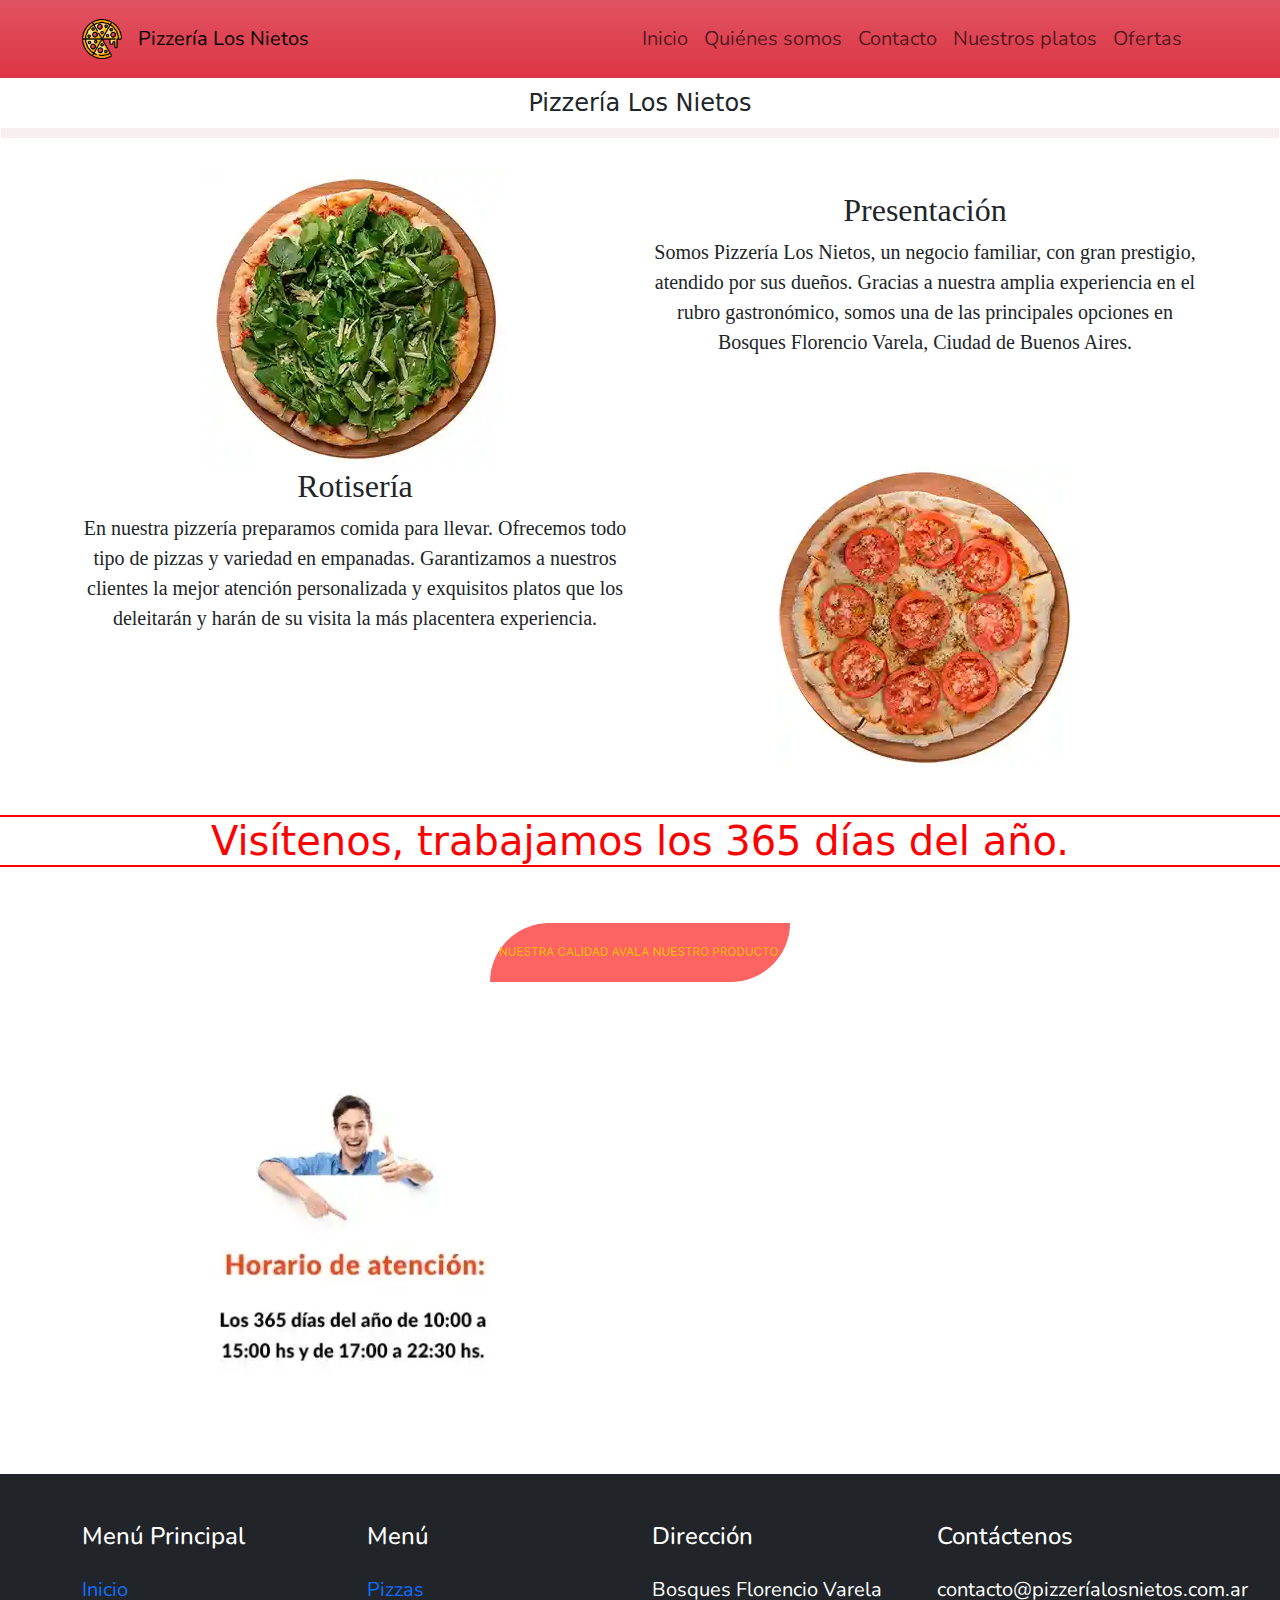
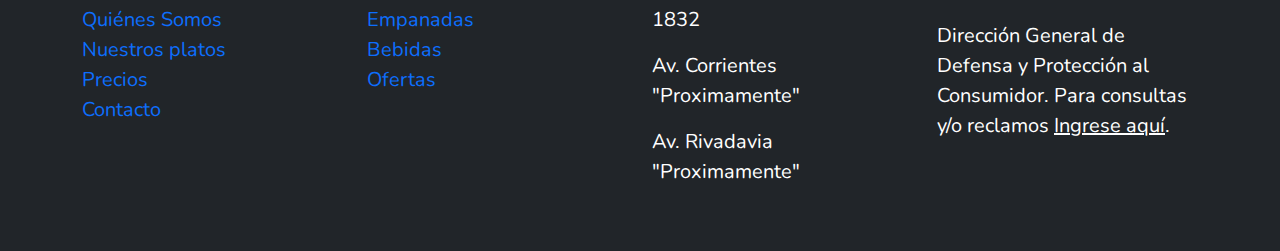
<file: index.html>
<!DOCTYPE html>
<html lang="es">
<head>
    <meta charset="UTF-8">
    <meta name="viewport" content="width=device-width, initial-scale=1.0">
    <!--SEO-->
    <!--description-->
    <meta name="description" content="Pizzas y empanadas hechas a mano con amor en horno a leña desde 1988. La mejor pizza de zona sur.">
    <meta name="keywords" content="Pizzas. Pizzas y empanadas. Variedad. Comida para llevar. Horno a leña.Rotisería. Pizzas caseras">
    <!--BTS-->
    <link rel="stylesheet" href="./libs/bootstrap/css/bootstrap.min.css">
    <!--fabicon-->
    <link rel="shortcut icon" href="./assets/icons/logo.webp" type="image/x-icon">
    <!--CSS-->
    <link rel="stylesheet" href="./css/estilos.css">
    <title>Inicio</title>
</head>
<body>
    <header>
        <nav class="navbar navbar-expand-lg navbar-light bg-danger bg-gradient ">
            <div class="container">
                <a class="navbar-brand" href="./index.html">
                    <img class="icon-pizza" src="./assets/icons/logo.webp" alt="pizza" height="40">
                    <a class="pizzeria" href="../index.html">Pizzería Los Nietos</a>
                </a>
                <button class="navbar-toggler " data-bs-toggle="collapse" data-bs-target="#mi-menu">
                    <span class="navbar-toggler-icon"></span>
                </button>
                <div class="collapse navbar-collapse m-2" id="mi-menu">
                    <ul class="navbar-nav ms-auto">
                        <li class="nav-item">
                            <a class="nav-link " href="#">Inicio</a>
                        </li>
                        <li class="nav-item">
                            <a class="nav-link" href="./paginas/quienes_somos.html">Quiénes somos</a>
                        </li>
                        <li class="nav-item">
                            <a class="nav-link" href="./paginas/contacto.html">Contacto</a>
                        </li>
                        <li class="nav-item">
                            <a class="nav-link" href="./paginas/nuestros_platos.html">Nuestros platos</a>
                        </li>
                        <li class="nav-item">
                            <a class="nav-link" href="./paginas/ofertas.html">Ofertas</a>
                        </li>
                    </ul>
                </div>
            </div>
        </nav>
    </header>
    <main>
        <section>
            <div class="caja">
                <h4>Pizzería Los Nietos</h4>
            </div>
            <div class="container ">
                <div class="row">
                    <div class="col-lg-6  text-center ">
                        <img src="./assets/pizza.webp" width="300px" alt="pizza">
                    </div>
                    <div class="col-lg-6  text-center mt-4">
                        <h2 class="titulo">Presentación</h2>
                        <p class="titulo">Somos Pizzería Los Nietos, un negocio familiar, con gran prestigio, atendido por sus dueños.
                            Gracias a nuestra amplia experiencia en el rubro gastronómico, somos
                            una de las principales opciones en Bosques Florencio Varela, Ciudad de Buenos Aires.</p>
                    </div>
                </div>
            </div>
            <div class="container">
                <div class="row">
                    <div class="col-lg-6  text-center mb-5">
                        <h2 class="titulo">Rotisería</h2>
                        <p class="titulo">En nuestra pizzería preparamos comida para llevar.
                            Ofrecemos todo tipo de pizzas y variedad en empanadas.
                            Garantizamos a nuestros clientes la mejor atención personalizada y exquisitos platos que los deleitarán y harán de su visita la más placentera experiencia.</p>
                    </div>
                    <div class="col-lg-6 d-flex justify-content-center mb-5">
                        <img class="" src="./assets/pizza1.webp" width="300px" alt="pizza">
                    </div>
                </div>
            </div>
            <div class="extra">
                <h1>Visítenos, trabajamos los 365 días del año.</h1>
            </div>
        </section>
    </main>
    <div class="container">
        <div class="row ">
            <div class="col-lg-12 d-flex justify-content-center my-5" >
                <img src="./assets/frase rosa.png" width="300px" alt="frase">
            </div>
        </div>
    </div>
    <div class="container">
        <div class="row">
            <div class="col-lg-6 d-flex justify-content-center my-5">
                <img src="./assets/hombre.webp" width="300px" height="300px" alt="hombre">
            </div>
            <div class="col-lg-6 d-flex justify-content-center my-5">
                <iframe src="https://www.google.com/maps/embed?pb=!1m18!1m12!1m3!1d3894.503273233618!2d-58.228615520973136!3d-34.834264359014796!2m3!1f0!2f0!3f0!3m2!1i1024!2i768!4f13.1!3m3!1m2!1s0x95a3284818be904d%3A0xddf069ecf1e3ab5e!2sBosques%2C%20Provincia%20de%20Buenos%20Aires!5e0!3m2!1ses!2sar!4v1691415590429!5m2!1ses!2sar" width="450" height="300px" style="border:0;" allowfullscreen="" loading="lazy" referrerpolicy="no-referrer-when-downgrade"></iframe>
            </div>
        </div>
    </div>
    <footer class="bg-dark text-white py-5 mt-5">
        <div class="container">
            <div class="row">
                <div class="col-lg-3">
                    <h4 class="mb-4">Menú Principal</h4>
                    <ul class="list-unstyled">
                        <li>
                            <a href="#">Inicio</a>
                        </li>
                        <li>
                            <a href="./paginas/quienes_somos.html">Quiénes Somos</a>
                        </li>
                        <li>
                            <a href="./paginas/nuestros_platos.html">Nuestros platos</a>
                        </li>
                        <li>
                            <a href="#">Precios</a>
                        </li>
                        <li>
                            <a href="./paginas/contacto.html">Contacto</a>
                        </li>
                    </ul>
                </div>
                <div class="col-lg-3">
                    <h4 class="mb-4">Menú</h4>
                    <ul class="list-unstyled">
                        <li>
                            <a href="#">Pizzas</a>
                        </li>
                        <li>
                            <a href="#">Empanadas</a>
                        </li>
                        <li>
                            <a href="./paginas/ofertas.html">Bebidas</a>
                        </li>
                        <li>
                            <a href="./paginas/ofertas.html">Ofertas</a>
                        </li>
                    </ul>
                </div>
                <div class="col-lg-3">
                    <h4 class="mb-4">Dirección</h4>
                    <p>Bosques Florencio Varela 1832</p>
                    <p>Av. Corrientes "Proximamente"</p>
                    <p>Av. Rivadavia "Proximamente"</p>
                </div>
                <div class="col-lg-3">
                    <h4 class="mb-4">Contáctenos</h4>
                    <p>contacto@pizzeríalosnietos.com.ar</p>
                    <p>Dirección General de Defensa y Protección al Consumidor. Para consultas y/o reclamos <a href="#" class="text-white">Ingrese aquí</a>.</p>
                </div>
            </div>
        </div>
    </footer>
    <script src="./libs/bootstrap/js/bootstrap.bundle.min.js"></script>
</body>
</html>
</file>
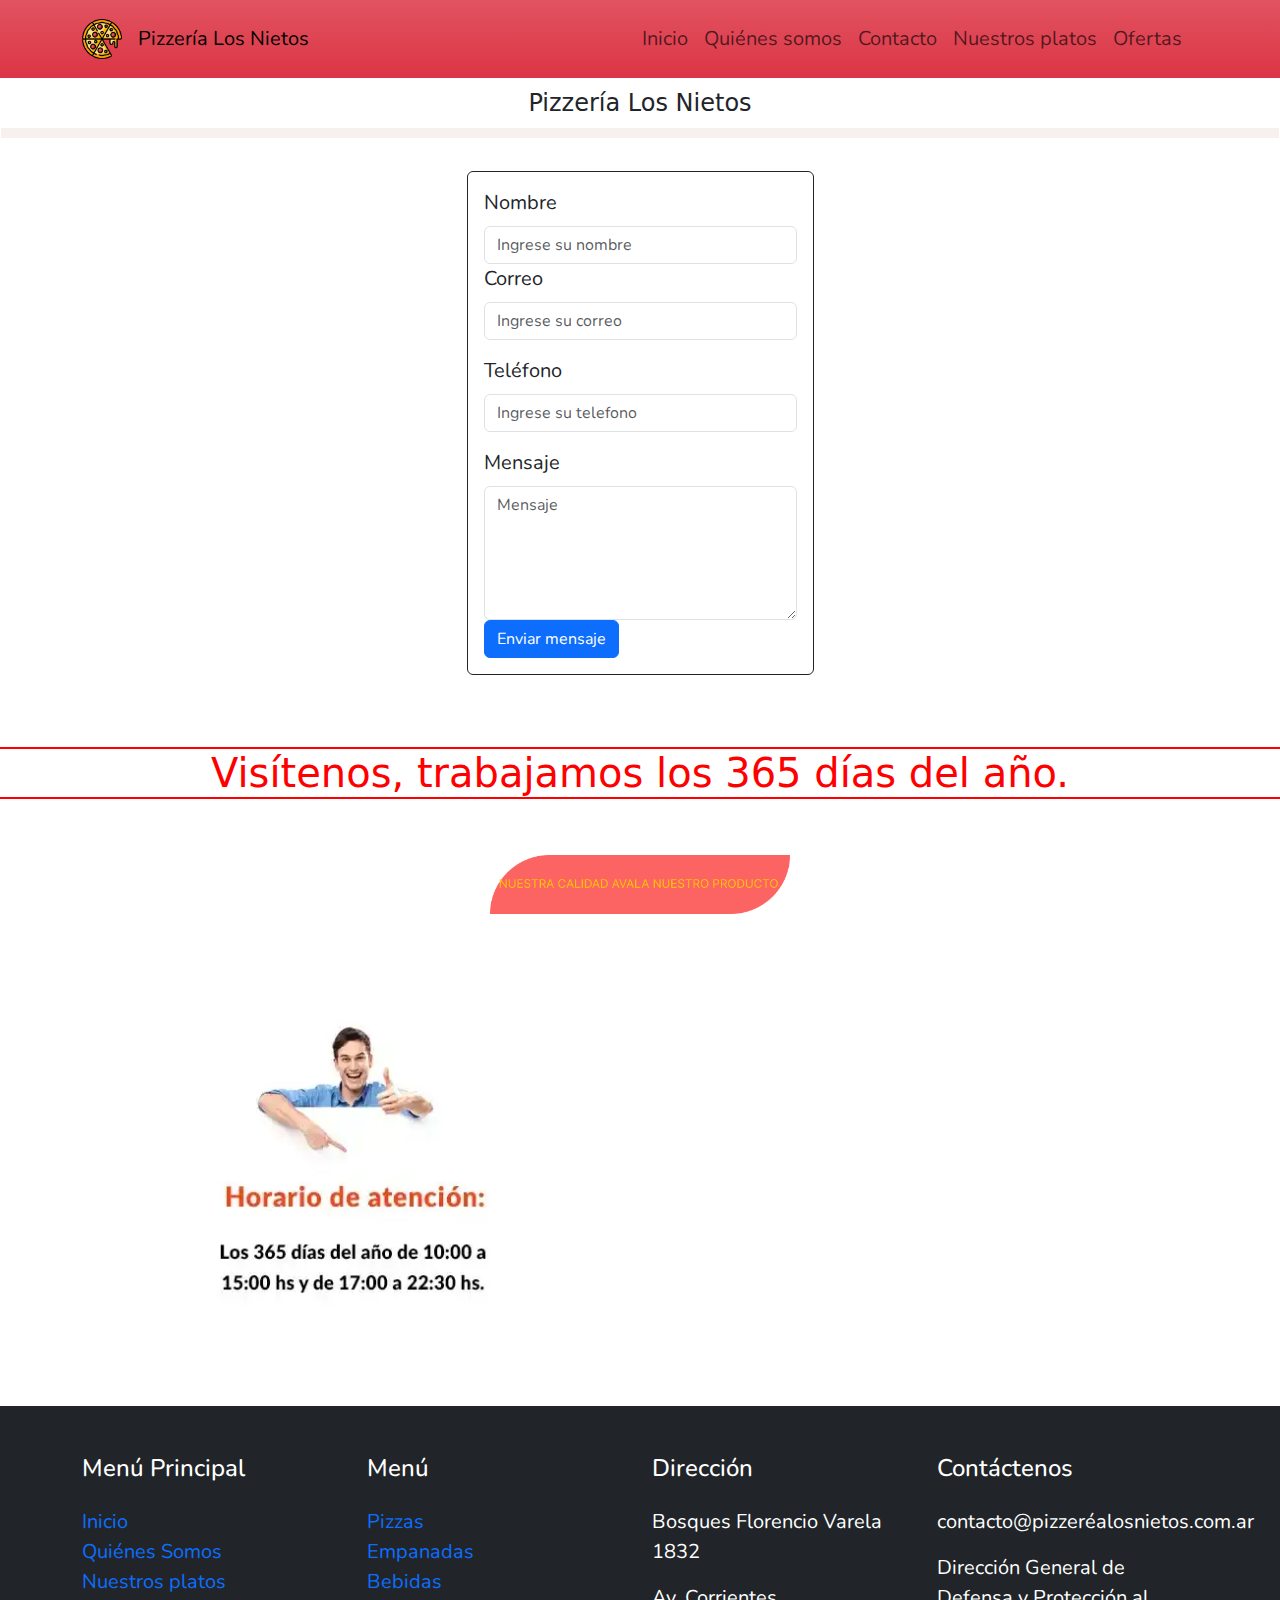
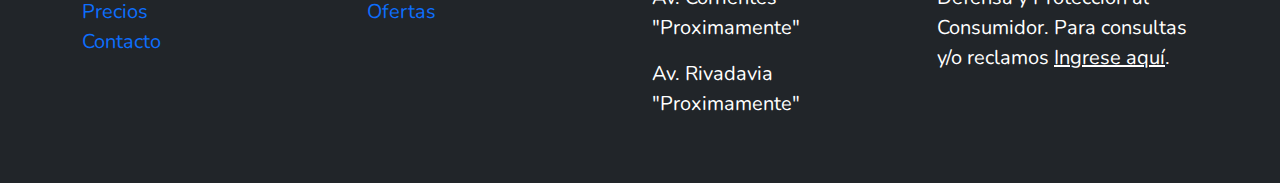
<file: paginas/contacto.html>
<!DOCTYPE html>
<html lang="es">
<head>
    <meta charset="UTF-8">
    <meta name="viewport" content="width=device-width, initial-scale=1.0">
    <!--SEO-->
    <!--description-->
    <meta name="description" content="Pizzería Los Nietos. Bosques Florencio Varela, Chascomus 1022. Telefono: 4221-3377. Cel: 11-4738-2738">
    <meta name="keywords" content=" Bosques. Florencio Varela. Zona sur. Numero de pizzeria. Pizzeria abierta. Cel: 11-4738-2738. Telefono: 4221-3377">
    <!--BTS-->
    <link rel="stylesheet" href="../libs/bootstrap/css/bootstrap.min.css">
    <!--fabicon-->
    <link rel="shortcut icon" href="../assets/icons/logo.webp" type="image/x-icon">
    <!--css-->
    <link rel="stylesheet" href="../css/estilos.css">
    <title>Contacto</title>
</head>
<body>
    <header>
        <nav class="navbar navbar-expand-lg navbar-light bg-danger bg-gradient">
            <div class="container">
                <a class="navbar-brand" href="../index.html">
                    <img class="icon-pizza" src="../assets/icons/logo.webp" alt="pizza" height="40">
                    <a class="pizzeria" href="../index.html">Pizzería Los Nietos</a>
                </a>
                <button class= "navbar-toggler" data-bs-toggle="collapse" data-bs-target="#mi-menu">
                    <span class="navbar-toggler-icon"></span>
                </button>
                <div class="collapse navbar-collapse m-2" id="mi-menu">
                    <ul class="navbar-nav ms-auto">
                        <li class="nav-item">
                            <a class="nav-link" href="../index.html">Inicio</a>
                        </li>
                        <li class="nav-item">
                            <a class="nav-link" href="./quienes_somos.html">Quiénes somos</a>
                        </li>
                        <li class="nav-item">
                            <a class="nav-link" href="#">Contacto</a>
                        </li>
                        <li class="nav-item">
                            <a class="nav-link" href="./nuestros_platos.html">Nuestros platos</a>
                        </li>
                        <li class="nav-item">
                            <a class="nav-link" href="./ofertas.html">Ofertas</a>
                        </li>
                    </ul>
                </div>
            </div>
        </nav>
    </header>
    <main>
        <section>
            <div class=" caja">
                <h4>Pizzería Los Nietos</h4>
            </div>
                <div class="container d-flex mt-4 justify-content-center my-5">
                    <form action="https://formsubmit.co/crazyfueg@gmail.com" method="POST">
                        <div class="mb-4 border border-dark rounded p-3">
                            <label class="form-label" for="name">Nombre</label>
                            <input class="form-control" placeholder="Ingrese su nombre" id="nombre" name="name" type="text">
                            <div class="mb-3 ">
                                <label class="form-label" for="email">Correo</label>
                                <input class="form-control" placeholder="Ingrese su correo"  name="email" type="email" id="email">
                            </div>
                            <div class="mb-3">
                                <label class="form-label" for="">Teléfono</label>
                                <input class="form-control" placeholder="Ingrese su telefono"  name="phone" type="tel" id="phone">
                            </div>
                            <div>
                                <label class="form-label" for="message">Mensaje</label>
                                <textarea class="form-control" placeholder="Mensaje" name="mensaje" id="message" cols="30" rows="5"></textarea>
                            </div>
                            <div>
                                <input class="btn btn-primary" type="submit" value="Enviar mensaje">
                            </div>
                            <input type="hidden" name="_next" value="https://iridescent-kringle-479a66.netlify.app/#">
                            <input type="hidden" name="_captcha" value="false">
                        </div>
                    </form>
                </div>
                <div class="extra">
                    <h1>Visítenos, trabajamos los 365 días del año.</h1>
                </div>
        </section>
    </main>
    <!--puse este div afuera del main porque sino modificaba la vista del formulario-->
    <div class="container">
        <div class="row ">
            <div class="col-lg-12 d-flex justify-content-center my-5" >
                <img src="../assets/frase rosa.png" width="300px" alt="frase">
            </div>
        </div>
    </div>
    <div class="container">
        <div class="row">
            <div class="col-lg-6 d-flex justify-content-center my-5">
                <img src="../assets/hombre.webp" width="300px" height="300px" alt="hombre">
            </div>
            <div class="col-lg-6 d-flex justify-content-center my-5">
                <iframe src="https://www.google.com/maps/embed?pb=!1m18!1m12!1m3!1d3894.503273233618!2d-58.228615520973136!3d-34.834264359014796!2m3!1f0!2f0!3f0!3m2!1i1024!2i768!4f13.1!3m3!1m2!1s0x95a3284818be904d%3A0xddf069ecf1e3ab5e!2sBosques%2C%20Provincia%20de%20Buenos%20Aires!5e0!3m2!1ses!2sar!4v1691415590429!5m2!1ses!2sar" width="450" height="300px" style="border:0;" allowfullscreen="" loading="lazy" referrerpolicy="no-referrer-when-downgrade"></iframe>
            </div>
        </div>
    </div>
    <footer class="bg-dark text-white py-5 mt-5">
        <div class="container">
            <div class="row">
                <div class="col-lg-3">
                    <h4 class="mb-4">Menú Principal</h4>
                    <ul class="list-unstyled">
                        <li>
                            <a href="../index.html">Inicio</a>
                        </li>
                        <li>
                            <a href="./quienes_somos.html">Quiénes Somos</a>
                        </li>
                        <li>
                            <a href="./nuestros_platos.html">Nuestros platos</a>
                        </li>
                        <li>
                            <a href="#">Precios</a>
                        </li>
                        <li>
                            <a href="#">Contacto</a>
                        </li>
                    </ul>
                </div>
                <div class="col-lg-3">
                    <h4 class="mb-4">Menú</h4>
                    <ul class="list-unstyled">
                        <li>
                            <a href="#">Pizzas</a>
                        </li>
                        <li>
                            <a href="#">Empanadas</a>
                        </li>
                        <li>
                            <a href="./ofertas.html">Bebidas</a>
                        </li>
                        <li>
                            <a href="./ofertas.html">Ofertas</a>
                        </li>
                    </ul>
                </div>
                <div class="col-lg-3">
                    <h4 class="mb-4">Dirección</h4>
                    <p>Bosques Florencio Varela 1832</p>
                    <p>Av. Corrientes "Proximamente"</p>
                    <p>Av. Rivadavia "Proximamente"</p>
                </div>
                <div class="col-lg-3">
                    <h4 class="mb-4">Contáctenos</h4>
                    <p>contacto@pizzeréalosnietos.com.ar</p>
                    <p>Dirección General de Defensa y Protección al Consumidor. Para consultas y/o reclamos <a href="#" class="text-white">Ingrese aquí</a>.</p>
                </div>
            </div>
        </div>
    </footer>
    <script src="../libs/bootstrap/js/bootstrap.bundle.min.js"></script>
</body>
</html>
</file>
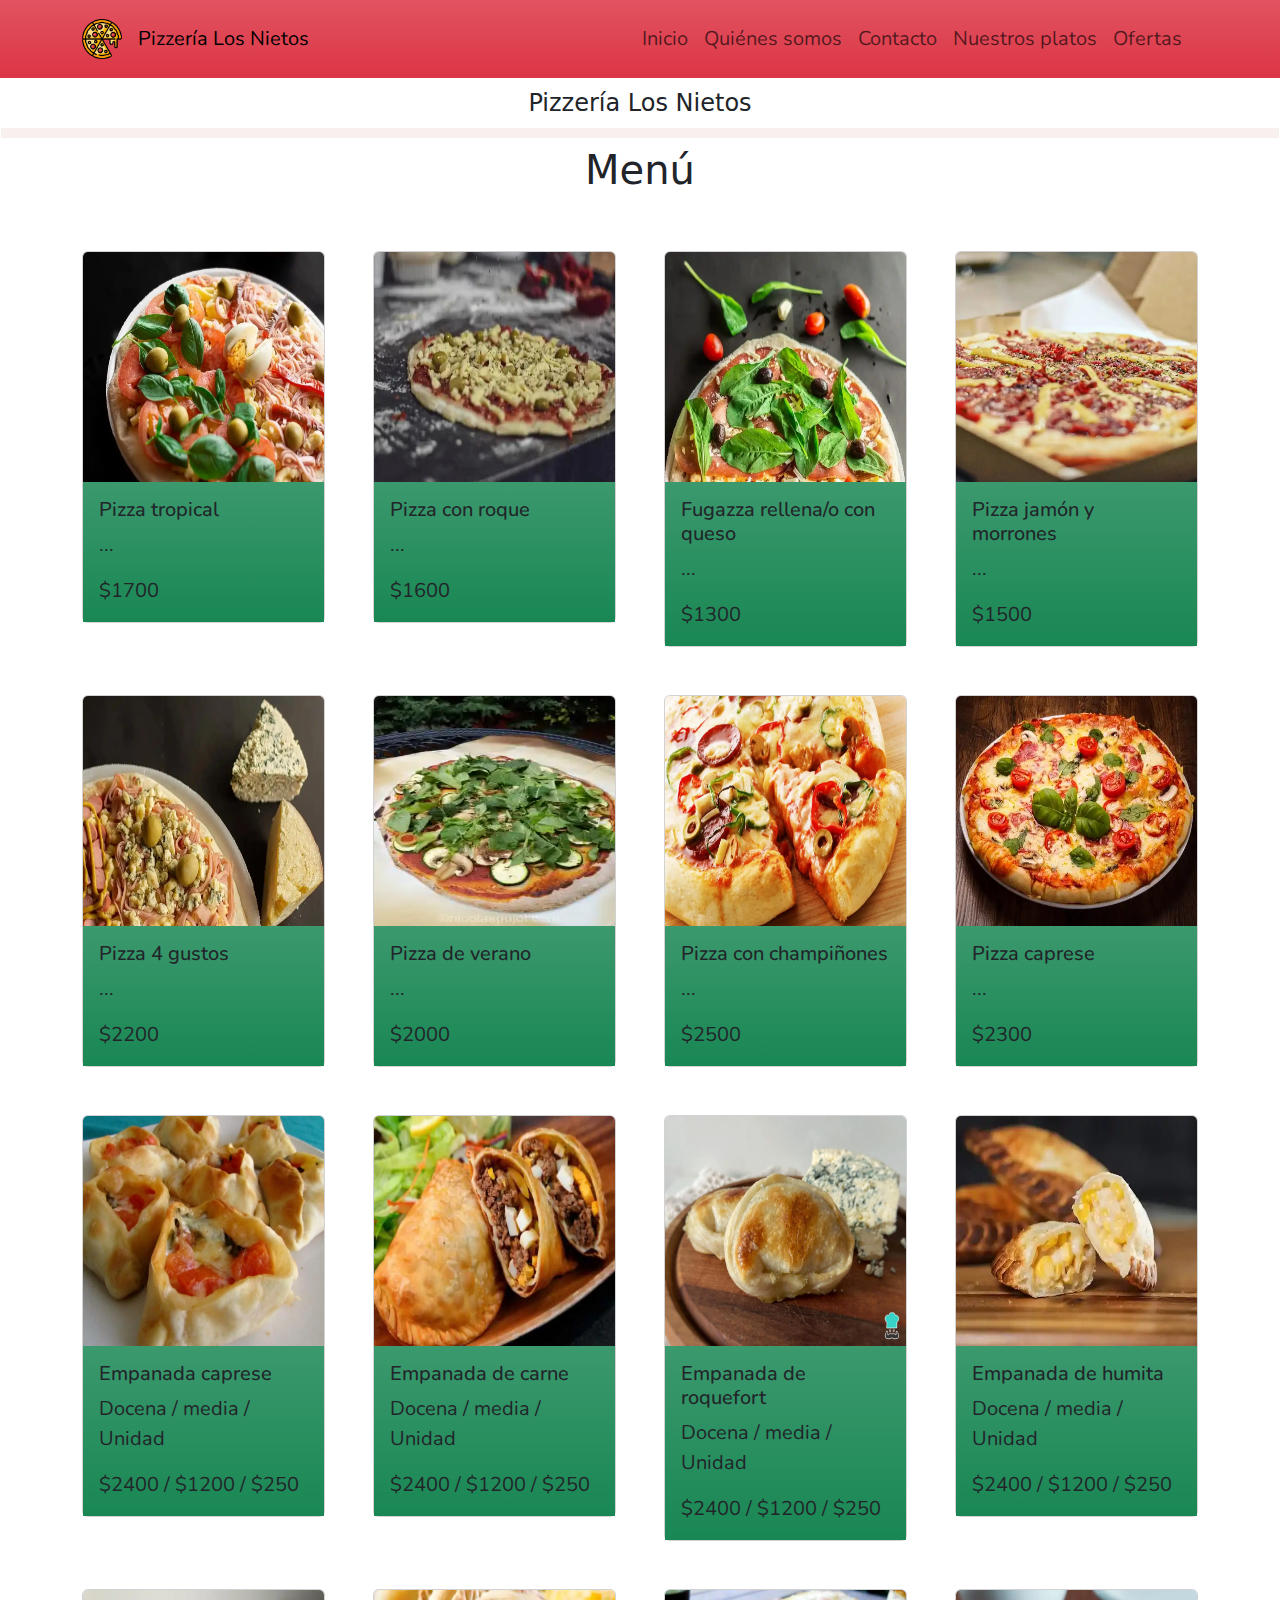
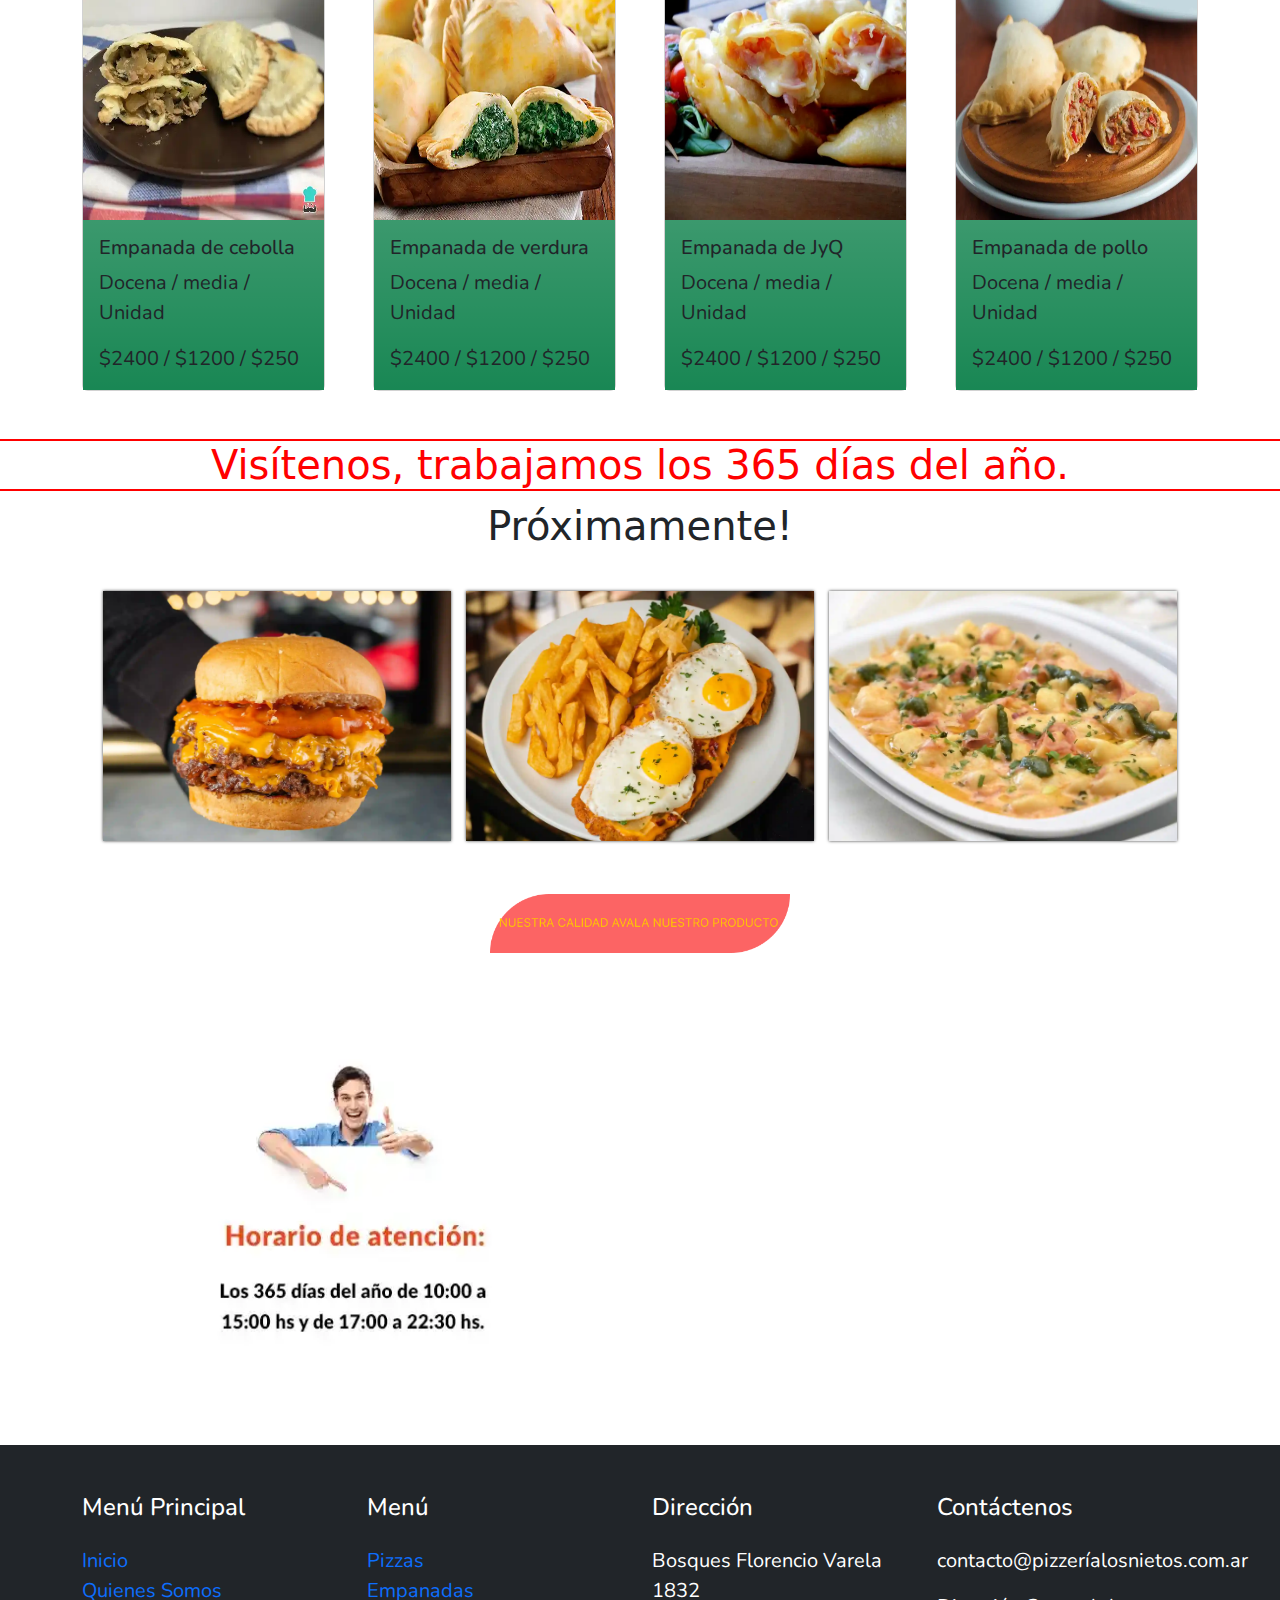
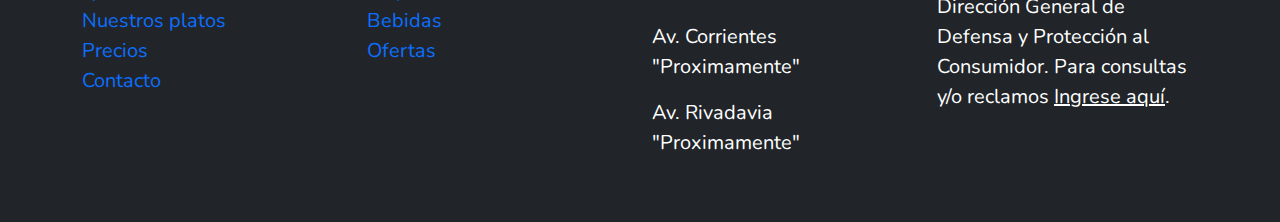
<file: paginas/nuestros_platos.html>
<!DOCTYPE html>
<html lang="es">
<head>
    <meta charset="UTF-8">
    <meta name="viewport" content="width=device-width, initial-scale=1.0">
    <!--SEO-->
    <!--description-->
    <meta name="description" content="Pizza tropical. Jamon y morrones. Pizza de verdura. Pizza primavera. Empanadas de pollo. Empanadas de carne. Empanadas de cebolla.">
    <meta name="keywords" content="Pizzas. Empanadas. Pizza a la leña. Pizzas caseras. Pizzas al molde. Pizzas a domicilio">
    <!--BTS-->
    <link rel="stylesheet" href="../libs/bootstrap/css/bootstrap.min.css">
    <!--fabicon-->
    <link rel="shortcut icon" href="../assets/icons/logo.webp" type="image/x-icon">
    <!--css-->
    <link rel="stylesheet" href="../css/estilos.css">
    <title>Nuestros platos</title>
</head>
<body>
    <header>
        <nav class="navbar navbar-expand-lg navbar-light bg-danger bg-gradient">
            <div class="container">
                <a class="navbar-brand" href="../index.html">
                    <img class="icon-pizza" src="../assets/icons/logo.webp" alt="pizza" height="40">
                    <a class="pizzeria" href="../index.html">Pizzería Los Nietos</a>
                </a>
                <button class="navbar-toggler" data-bs-toggle="collapse" data-bs-target="#mi-menu">
                    <span class="navbar-toggler-icon"></span>
                </button>
                <div class="collapse navbar-collapse m-2" id="mi-menu">
                    <ul class="navbar-nav ms-auto">
                        <li class="nav-item">
                            <a class="nav-link" href="../index.html">Inicio</a>
                        </li>
                        <li class="nav-item">
                            <a class="nav-link" href="./quienes_somos.html">Quiénes somos</a>
                        </li>
                        <li class="nav-item">
                            <a class="nav-link" href="./contacto.html">Contacto</a>
                        </li>
                        <li class="nav-item">
                            <a class="nav-link" href="#">Nuestros platos</a>
                        </li>
                        <li class="nav-item">
                            <a class="nav-link" href="./ofertas.html">Ofertas</a>
                        </li>
                    </ul>
                </div>
            </div>
        </nav>
    </header>
    <main>
        <section>
            <div class=" caja">
                <h4>Pizzería Los Nietos</h4>
                <h1>Menú</h1>
            </div>
            <div class="container my-5 ">
                <div class="row g-5">
                    <div class="col-md-3">
                        <div class="card">
                            <img src="../assets/oferta5.webp" height="230px" width="310px" class="card-img-top" alt="pizza-tropical">
                            <div class="card-body bg-success bg-gradient">
                                <h5 class="card-title">Pizza tropical</h5>
                                <p class="card-text">... </p>
                                <p class="card-text">$1700 </p>
                            </div>
                        </div>
                    </div>
                    <div class="col-md-3 ">
                        <div class="card">
                            <img src="../assets/promo 1.webp" height="230px" width="310px" class="card-img-top" alt="pizza-roque">
                            <div class="card-body bg-success bg-gradient">
                                <h5 class="card-title">Pizza con roque</h5>
                                <p class="card-text">... </p>
                                <p class="card-text">$1600</p>
                            </div>
                        </div>
                    </div>
                    <div class="col-md-3 ">
                        <div class="card">
                            <img src="../assets/promo 2.webp" height="230px" width="310px" class="card-img-top" alt="fugazza-rellena">
                            <div class="card-body bg-success bg-gradient">
                                <h5 class="card-title">Fugazza rellena/o con queso</h5>
                                <p class="card-text">... </p>
                                <p class="card-text">$1300</p>
                            </div>
                        </div>
                    </div>
                    <div class="col-md-3 ">
                        <div class="card">
                            <img src="../assets/promo 4.webp" height="230px" width="310px" class="card-img-top" alt="pizza-jyq">
                            <div class="card-body bg-success bg-gradient">
                                <h5 class="card-title">Pizza jamón y morrones</h5>
                                <p class="card-text">... </p>
                                <p class="card-text">$1500</p>                          
                            </div>
                        </div>
                    </div>
                    <div class="col-md-3">
                        <div class="card">
                            <img src="../assets/promo 3.webp" height="230px" width="310px" class="card-img-top" alt="pizza-4gustos">
                            <div class="card-body bg-success bg-gradient">
                                <h5 class="card-title">Pizza 4 gustos</h5>
                                <p class="card-text">... </p>
                                <p class="card-text">$2200 </p>
                            </div>
                        </div>
                    </div>
                    <div class="col-md-3">
                        <div class="card">
                            <img src="../assets/promo 6.webp" height="230px" width="310px" class="card-img-top" alt="pizza-deverano">
                            <div class="card-body bg-success bg-gradient">
                                <h5 class="card-title">Pizza de verano</h5>
                                <p class="card-text">... </p>
                                <p class="card-text">$2000</p>
                            </div>
                        </div>
                    </div>
                    <div class="col-md-3">
                        <div class="card">
                            <img src="../assets/promo 7.webp" height="230px" width="310px" class="card-img-top" alt="pizza-champiñones">
                            <div class="card-body bg-success bg-gradient">
                                <h5 class="card-title">Pizza con champiñones</h5>
                                <p class="card-text">... </p>
                                <p class="card-text">$2500</p>
                            </div>
                        </div>
                    </div>
                    <div class="col-md-3">
                        <div class="card">
                            <img src="../assets/promo 8.webp" height="230px" width="310px" class="card-img-top" alt="pizza-caprese">
                            <div class="card-body bg-success bg-gradient">
                                <h5 class="card-title">Pizza caprese</h5>
                                <p class="card-text">... </p>
                                <p class="card-text">$2300</p>
                            </div>
                        </div>
                    </div>
                    <div class="col-md-3">
                        <div class="card">
                            <img src="../assets/promo empanada caprese.webp" height="230px" width="310px" class="card-img-top" alt="empanada-caprese">
                            <div class="card-body bg-success bg-gradient">
                                <h5 class="card-title">Empanada caprese</h5>
                                <p class="card-text">Docena / media / Unidad</p>
                                <p class="card-text">$2400 / $1200 / $250</p>
                            </div>
                        </div>
                    </div>
                    <div class="col-md-3">
                        <div class="card">
                            <img src="../assets/promo empanada carne.webp" height="230px" width="310px" class="card-img-top" alt="empanada-carne">
                            <div class="card-body bg-success bg-gradient">
                                <h5 class="card-title">Empanada de carne</h5>
                                <p class="card-text">Docena / media / Unidad</p>
                                <p class="card-text">$2400 / $1200 / $250</p>
                            </div>
                        </div>
                    </div>
                    <div class="col-md-3">
                        <div class="card">
                            <img src="../assets/promo empanada roque v4.webp" height="230px" width="310px" class="card-img-top" alt="empanada-roque">
                            <div class="card-body bg-success bg-gradient">
                                <h5 class="card-title">Empanada de roquefort</h5>
                                <p class="card-text">Docena / media / Unidad</p>
                                <p class="card-text">$2400 / $1200 / $250</p>
                            </div>
                        </div>
                    </div>
                    <div class="col-md-3">
                        <div class="card">
                            <img src="../assets/promo empanada humita.webp" height="230px" width="310px" class="card-img-top" alt="empanada-humita">
                            <div class="card-body bg-success bg-gradient">
                                <h5 class="card-title">Empanada de humita</h5>
                                <p class="card-text">Docena / media / Unidad</p>
                                <p class="card-text">$2400 / $1200 / $250</p>
                            </div>
                        </div>
                    </div>
                    <div class="col-md-3">
                        <div class="card">
                            <img src="../assets/promo empanada cebolla v4.webp" height="230px" width="310px" class="card-img-top" alt="empanada-cebolla">
                            <div class="card-body bg-success bg-gradient">
                                <h5 class="card-title">Empanada de cebolla</h5>
                                <p class="card-text">Docena / media / Unidad</p>
                                <p class="card-text">$2400 / $1200 / $250</p>
                            </div>
                        </div>
                    </div>
                    <div class="col-md-3">
                        <div class="card">
                            <img src="../assets/promo empanada verdura v2.webp" height="230px" width="310px" class="card-img-top" alt="empanada-verdura">
                            <div class="card-body bg-success bg-gradient">
                                <h5 class="card-title">Empanada de verdura</h5>
                                <p class="card-text">Docena / media / Unidad</p>
                                <p class="card-text">$2400 / $1200 / $250</p>
                            </div>
                        </div>
                    </div>
                    <div class="col-md-3">
                        <div class="card">
                            <img src="../assets/promo jamon 8.webp" height="230px" width="310px" class="card-img-top" alt="empanada-jyq">
                            <div class="card-body bg-success bg-gradient">
                                <h5 class="card-title">Empanada de JyQ</h5>
                                <p class="card-text">Docena / media / Unidad</p>
                                <p class="card-text">$2400 / $1200 / $250</p>
                            </div>
                        </div>
                    </div>
                    <div class="col-md-3">
                        <div class="card">
                            <img src="../assets/promo empanada pollo.webp" height="230px" width="310px" class="card-img-top" alt="empanada-pollo">
                            <div class="card-body bg-success bg-gradient">
                                <h5 class="card-title">Empanada de pollo</h5>
                                <p class="card-text">Docena / media / Unidad</p>
                                <p class="card-text">$2400 / $1200 / $250</p>
                            </div>
                        </div>
                    </div>
                </div>
            </div>
            <div class="extra">
                <h1>Visítenos, trabajamos los 365 días del año.</h1>
            </div>
        </section>
        <h1 class="caja">Próximamente!</h1>
        <div class="galeria">
            <div class="linea"></div>
            <div class="contenedor-imagenes">
                <div class="imagen">
                    <img src="../assets/burga.webp" alt="">
                    <div class="overlay">
                        <h2>Hamburguesas</h2>
                    </div>
                </div>
                <div class="imagen">
                    <img src="../assets/mila.webp" alt="">
                    <div class="overlay">
                        <h2>Mila con papas</h2>
                    </div>
                </div>
                <div class="imagen">
                    <img src="../assets/pastas.webp" alt="">
                    <div class="overlay">
                        <h2>Pastas</h2>
                    </div>
                </div>
            </div>
        </div>
    </main>
    <div class="container">
        <div class="row ">
            <div class="col-lg-12 d-flex justify-content-center my-5" >
                <img src="../assets/frase rosa.png" width="300px" alt="frase">
            </div>
        </div>
    </div>
    <div class="container">
        <div class="row">
            <div class="col-lg-6 d-flex justify-content-center my-5">
                <img src="../assets/hombre.webp" width="300px" height="300px" alt="hombre">
            </div>
            <div class="col-lg-6 d-flex justify-content-center my-5">
                <iframe src="https://www.google.com/maps/embed?pb=!1m18!1m12!1m3!1d3894.503273233618!2d-58.228615520973136!3d-34.834264359014796!2m3!1f0!2f0!3f0!3m2!1i1024!2i768!4f13.1!3m3!1m2!1s0x95a3284818be904d%3A0xddf069ecf1e3ab5e!2sBosques%2C%20Provincia%20de%20Buenos%20Aires!5e0!3m2!1ses!2sar!4v1691415590429!5m2!1ses!2sar" width="450" height="300px" style="border:0;" allowfullscreen="" loading="lazy" referrerpolicy="no-referrer-when-downgrade"></iframe>
            </div>
        </div>
    </div>
    <footer class="bg-dark text-white py-5 mt-5">
        <div class="container">
            <div class="row">
                <div class="col-lg-3">
                    <h4 class="mb-4">Menú Principal</h4>
                    <ul class="list-unstyled">
                        <li>
                            <a href="../index.html">Inicio</a>
                        </li>
                        <li>
                            <a href="./quienes_somos.html">Quienes Somos</a>
                        </li>
                        <li>
                            <a href="#">Nuestros platos</a>
                        </li>
                        <li>
                            <a href="#">Precios</a>
                        </li>
                        <li>
                            <a href="./contacto.html">Contacto</a>
                        </li>
                    </ul>
                </div>
                <div class="col-lg-3">
                    <h4 class="mb-4">Menú</h4>
                    <ul class="list-unstyled">
                        <li>
                            <a href="#">Pizzas</a>
                        </li>
                        <li>
                            <a href="#">Empanadas</a>
                        </li>
                        <li>
                            <a href="./ofertas.html">Bebidas</a>
                        </li>
                        <li>
                            <a href="./ofertas.html">Ofertas</a>
                        </li>
                    </ul>
                </div>
                <div class="col-lg-3">
                    <h4 class="mb-4">Dirección</h4>
                    <p>Bosques Florencio Varela 1832</p>
                    <p>Av. Corrientes "Proximamente"</p>
                    <p>Av. Rivadavia "Proximamente"</p>
                </div>
                <div class="col-lg-3">
                    <h4 class="mb-4">Contáctenos</h4>
                    <p>contacto@pizzeríalosnietos.com.ar</p>
                    <p>Dirección General de Defensa y Protección al Consumidor. Para consultas y/o reclamos <a href="#" class="text-white">Ingrese aquí</a>.</p>
                </div>
            </div>
        </div>
    </footer>
    <script src="../libs/bootstrap/js/bootstrap.bundle.min.js"></script>
</body>
</html>
</file>
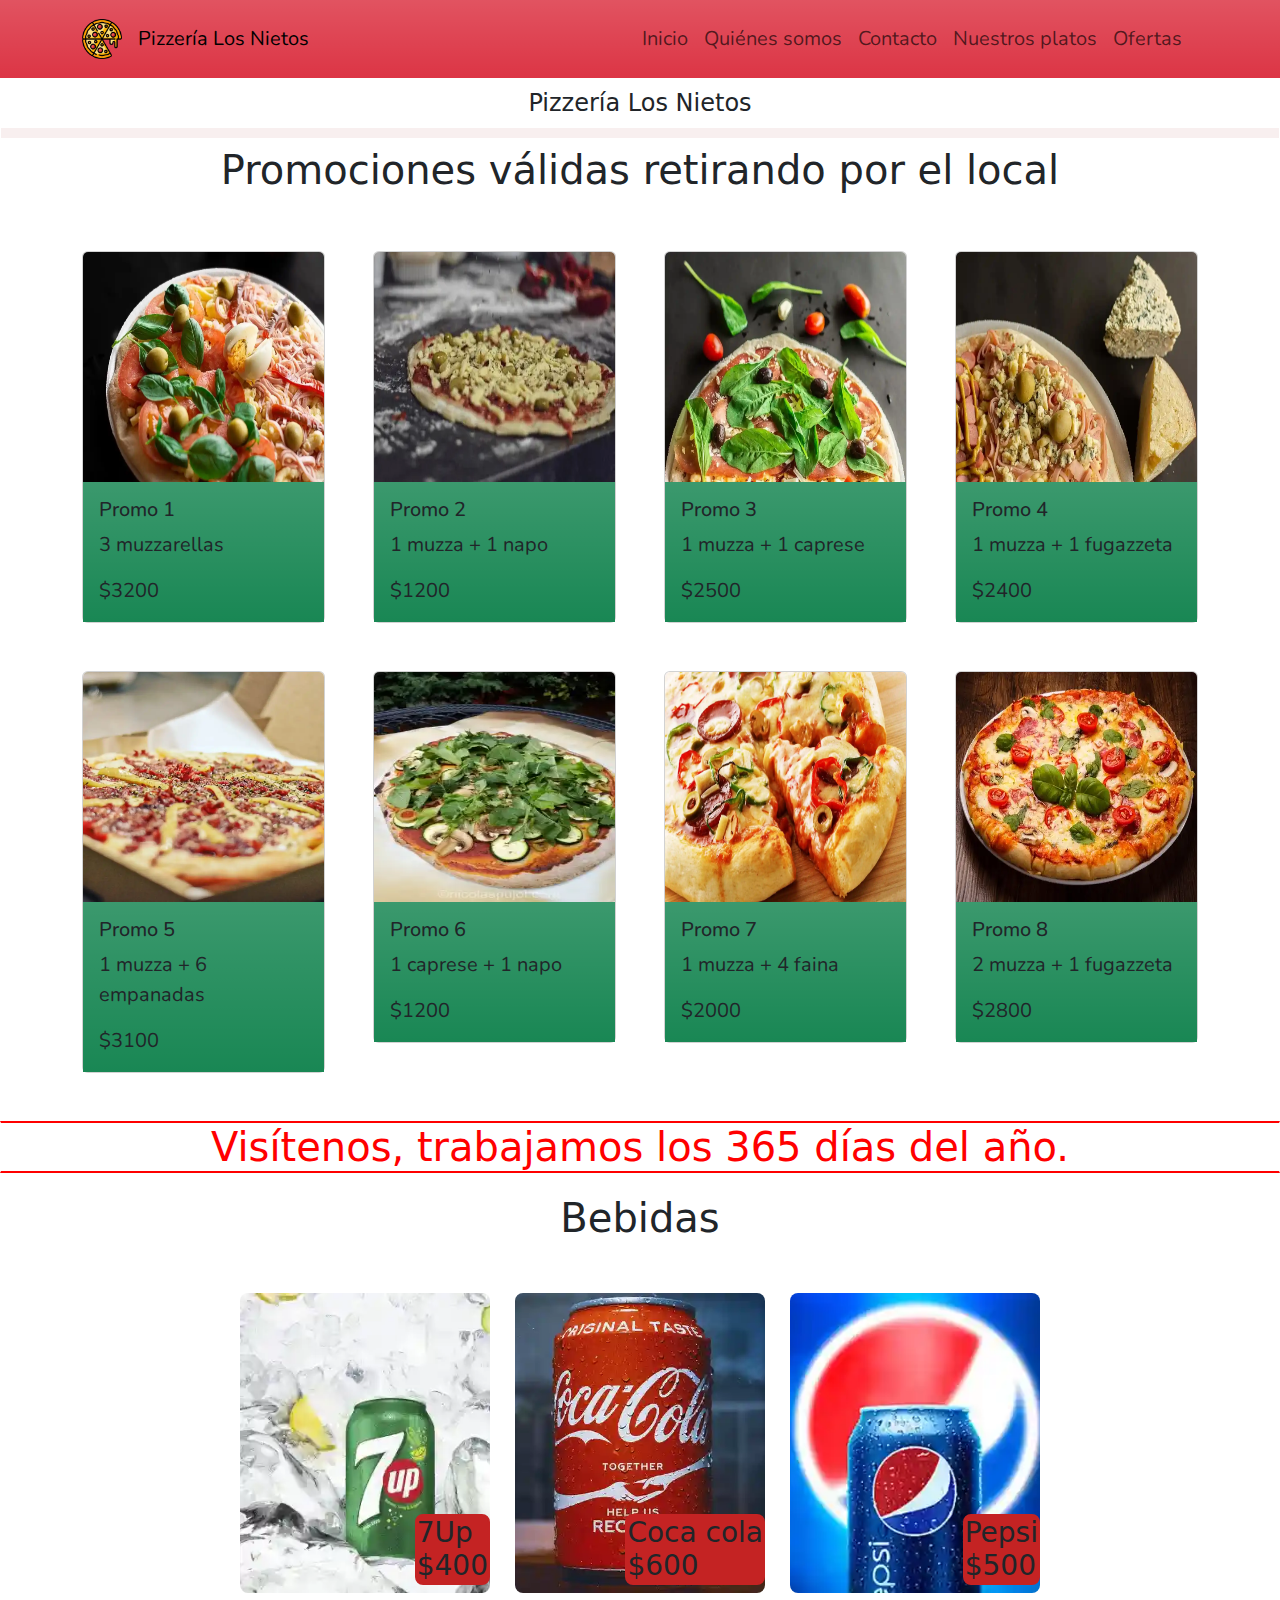
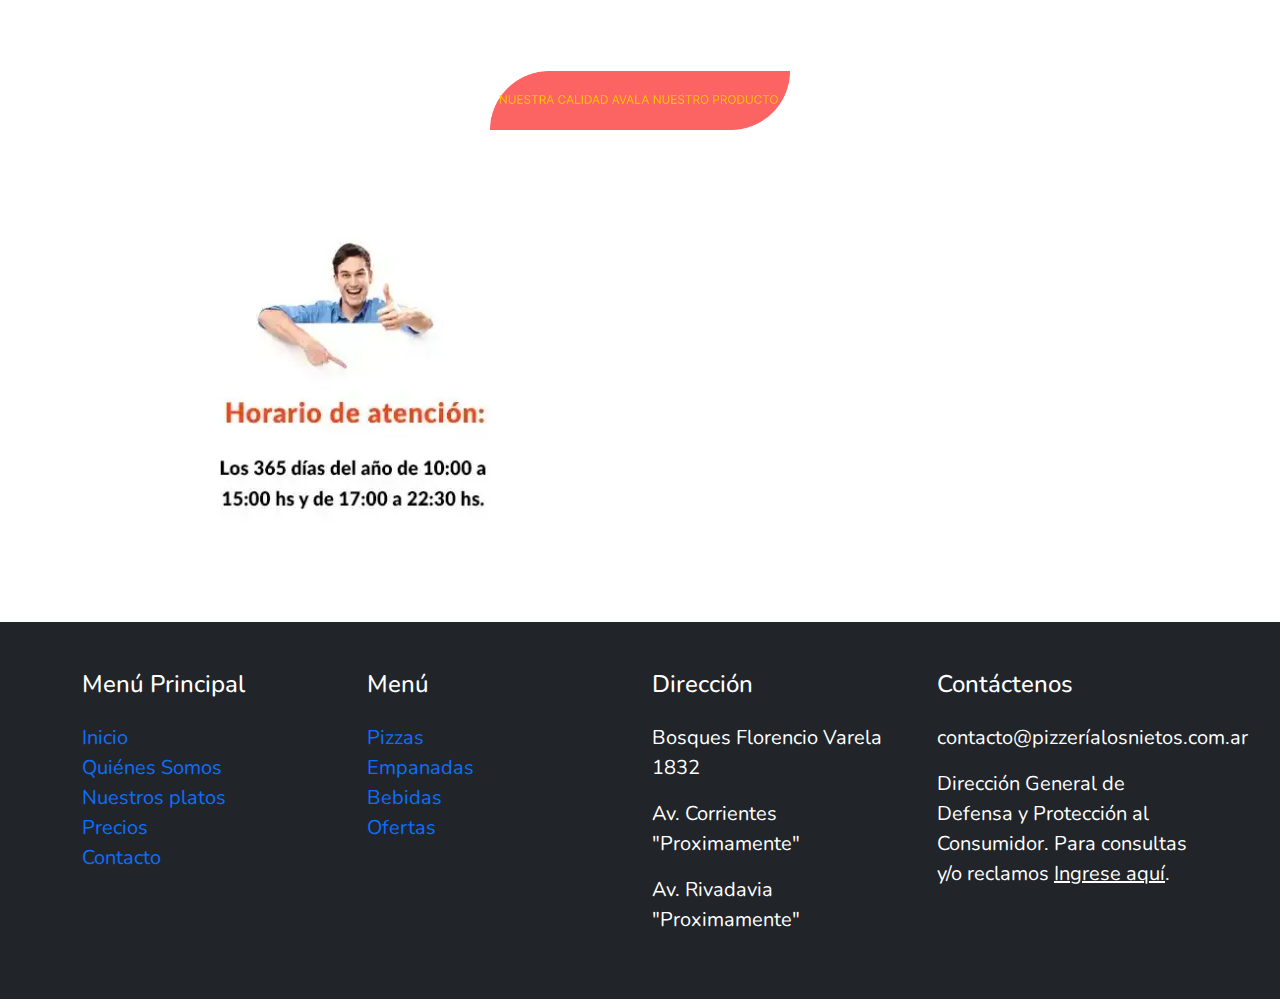
<file: paginas/ofertas.html>
<!DOCTYPE html>
<html lang="es">
<head>
    <meta charset="UTF-8">
    <meta name="viewport" content="width=device-width, initial-scale=1.0">
    <!--SEO-->
    <!--description-->
    <meta name="" content="Ofertas y variedad en pizzas y empanadas. 3 muzza. 1 muzza + 1 napo. Promociones diferentes todas las semanas.">
    <meta name="keywords" content="Promos. Ofertas. Pizzas a domicilio cerca de mí ubicación. Pizzas agridulces. Pizzas caseritas.">
    <!--BTS-->
    <link rel="stylesheet" href="../libs/bootstrap/css/bootstrap.min.css">
    <!--fabicon-->
    <link rel="shortcut icon" href="../assets/icons/logo.webp" type="image/x-icon">
    <!--css-->
    <link rel="stylesheet" href="../css/estilos.css">
    <title>Ofertas</title>
</head>
<body>
    <header>
        <nav class="navbar navbar-expand-lg navbar-light bg-danger bg-gradient">
            <div class="container">
                <a class="navbar-brand" href="../index.html">
                    <img class="icon-pizza" src="../assets/icons/logo.webp" alt="pizza" height="40">
                    <a class="pizzeria" href="../index.html">Pizzería Los Nietos</a>
                </a>
                <button class="navbar-toggler" data-bs-toggle="collapse" data-bs-target="#mi-menu">
                    <span class="navbar-toggler-icon"></span>
                </button>
                <div class="collapse navbar-collapse m-2" id="mi-menu">
                    <ul class="navbar-nav ms-auto">
                        <li class="nav-item">
                            <a class="nav-link" href="../index.html">Inicio</a>
                        </li>
                        <li class="nav-item">
                            <a class="nav-link" href="./quienes_somos.html">Quiénes somos</a>
                        </li>
                        <li class="nav-item">
                            <a class="nav-link" href="./contacto.html">Contacto</a>
                        </li>
                        <li class="nav-item">
                            <a class="nav-link" href="./nuestros_platos.html">Nuestros platos</a>
                        </li>
                        <li class="nav-item">
                            <a class="nav-link" href="#">Ofertas</a>
                        </li>
                    </ul>
                </div>
            </div>
        </nav>
    </header>
    <main>
        <section>
            <div class=" caja">
                <h4>Pizzería Los Nietos</h4>
                <h1>Promociones válidas retirando por el local</h1>
            </div>
            <div class="container my-5 ">
                <div class="row g-5">
                    <div class="col-md-3">
                        <div class="card">
                            <img src="..//assets/oferta5.webp" height="230px" width="310px" class="card-img-top" alt="oferta1">
                            <div class="card-body bg-success bg-gradient">
                                <h5 class="card-title">Promo 1</h5>
                                <p class="card-text">3 muzzarellas</p>
                                <p class="card-text">$3200 </p>
                            </div>
                        </div>
                    </div>
                    <div class="col-md-3">
                        <div class="card">
                            <img src="../assets/promo 1.webp" height="230px" width="310px" class="card-img-top" alt="oferta2">
                            <div class="card-body bg-success bg-gradient">
                                <h5 class="card-title">Promo 2</h5>
                                <p class="card-text">1 muzza + 1 napo</p>
                                <p class="card-text">$1200</p>
                            </div>
                        </div>
                    </div>
                    <div class="col-md-3">
                        <div class="card">
                            <img src="../assets/promo 2.webp" height="230px" width="310px" class="card-img-top" alt=oferta3">
                            <div class="card-body bg-success bg-gradient">
                                <h5 class="card-title">Promo 3</h5>
                                <p class="card-text">1 muzza + 1 caprese</p>
                                <p class="card-text">$2500</p>
                            </div>
                        </div>
                    </div>
                    <div class="col-md-3">
                        <div class="card">
                            <img src="../assets/promo 3.webp" height="230px" width="310px" class="card-img-top" alt="oferta4">
                            <div class="card-body bg-success bg-gradient">
                                <h5 class="card-title">Promo 4</h5>
                                <p class="card-text">1 muzza + 1 fugazzeta</p>
                                <p class="card-text">$2400</p>
                            </div>
                        </div>
                    </div>
                    <div class="col-md-3">
                        <div class="card">
                            <img src="../assets/promo 4.webp" height="230px" width="310px" class="card-img-top" alt="oferta5">
                            <div class="card-body bg-success bg-gradient">
                                <h5 class="card-title">Promo 5</h5>
                                <p class="card-text">1 muzza + 6 empanadas</p>
                                <p class="card-text">$3100 </p>
                            </div>
                        </div>
                    </div>
                    <div class="col-md-3">
                        <div class="card">
                            <img src="../assets/promo 6.webp" height="230px" width="310px" class="card-img-top" alt="oferta6">
                            <div class="card-body bg-success bg-gradient">
                                <h5 class="card-title">Promo 6</h5>
                                <p class="card-text">1 caprese + 1 napo</p>
                                <p class="card-text">$1200</p>
                            </div>
                        </div>
                    </div>
                    <div class="col-md-3">
                        <div class="card">
                            <img src="../assets/promo 7.webp" height="230px" width="310px" class="card-img-top" alt="oferta7">
                            <div class="card-body bg-success bg-gradient">
                                <h5 class="card-title">Promo 7</h5>
                                <p class="card-text">1 muzza + 4 faina</p>
                                <p class="card-text">$2000</p>
                            </div>
                        </div>
                    </div>
                    <div class="col-md-3">
                        <div class="card">
                            <img src="../assets/promo 8.webp" height="230px" width="310px" class="card-img-top" alt="oferta8">
                            <div class="card-body bg-success bg-gradient">
                                <h5 class="card-title">Promo 8</h5>
                                <p class="card-text">2 muzza + 1 fugazzeta</p>
                                <p class="card-text">$2800</p>
                            </div>
                        </div>
                    </div>
                </div>
            </div>
            <div class="extra">
                <h1 class="caja">Visítenos, trabajamos los 365 días del año.</h1>
            </div>
        </section>
        <div>
            <h1 class="caja">Bebidas</h1>
        </div>
        <div class="grid-padre">
            <div class="the-grid">
                <div class="grid-item c1">
                    <h3>7Up<br>$400</h3>
                </div>
                <div class="grid-item c2">
                    <h3>Coca cola<br>$600</h3>
                </div>
                <div class="grid-item c3">
                    <h3>Pepsi<br>$500</h3>
                </div>  
            </div>
        </div>
    </main>
    <div class="container">
        <div class="row ">
            <div class="col-lg-12 d-flex justify-content-center my-5" >
                <img src="../assets/frase rosa.png" width="300px" alt="frase">
            </div>
        </div>
    </div> 
    <div class="container">
        <div class="row">
            <div class="col-lg-6 d-flex justify-content-center my-5">
                <img src="../assets/hombre.webp" width="300px" height="300px" alt="hombre">
            </div>
            <div class="col-lg-6 d-flex justify-content-center my-5">
                <iframe src="https://www.google.com/maps/embed?pb=!1m18!1m12!1m3!1d3894.503273233618!2d-58.228615520973136!3d-34.834264359014796!2m3!1f0!2f0!3f0!3m2!1i1024!2i768!4f13.1!3m3!1m2!1s0x95a3284818be904d%3A0xddf069ecf1e3ab5e!2sBosques%2C%20Provincia%20de%20Buenos%20Aires!5e0!3m2!1ses!2sar!4v1691415590429!5m2!1ses!2sar" width="450" height="300px" style="border:0;" allowfullscreen="" loading="lazy" referrerpolicy="no-referrer-when-downgrade"></iframe>
            </div>
        </div>
    </div>
    <footer class="bg-dark text-white py-5 mt-5">
        <div class="container">
            <div class="row">
                <div class="col-lg-3">
                    <h4 class="mb-4">Menú Principal</h4>
                    <ul class="list-unstyled">
                        <li>
                            <a href="../index.html">Inicio</a>
                        </li>
                        <li>
                            <a href="./quienes_somos.html">Quiénes Somos</a>
                        </li>
                        <li>
                            <a href="./nuestros_platos.html">Nuestros platos</a>
                        </li>
                        <li>
                            <a href="#">Precios</a>
                        </li>
                        <li>
                            <a href="./contacto.html">Contacto</a>
                        </li>
                    </ul>
                </div>
                <div class="col-lg-3">
                    <h4 class="mb-4">Menú</h4>
                    <ul class="list-unstyled">
                        <li>
                            <a href="#">Pizzas</a>
                        </li>
                        <li>
                            <a href="#">Empanadas</a>
                        </li>
                        <li>
                            <a href="#">Bebidas</a>
                        </li>
                        <li>
                            <a href="#">Ofertas</a>
                        </li>
                    </ul>
                </div>
                <div class="col-lg-3">
                    <h4 class="mb-4">Dirección</h4>
                    <p>Bosques Florencio Varela 1832</p>
                    <p>Av. Corrientes "Proximamente"</p>
                    <p>Av. Rivadavia "Proximamente"</p>
                </div>
                <div class="col-lg-3">
                    <h4 class="mb-4">Contáctenos</h4>
                    <p>contacto@pizzeríalosnietos.com.ar</p>
                    <p>Dirección General de Defensa y Protección al Consumidor. Para consultas y/o reclamos <a href="#" class="text-white">Ingrese aquí</a>.</p>
                </div>
            </div>
        </div>
    </footer>
    <script src="../libs/bootstrap/js/bootstrap.bundle.min.js"></script>
</body>
</html>
</file>
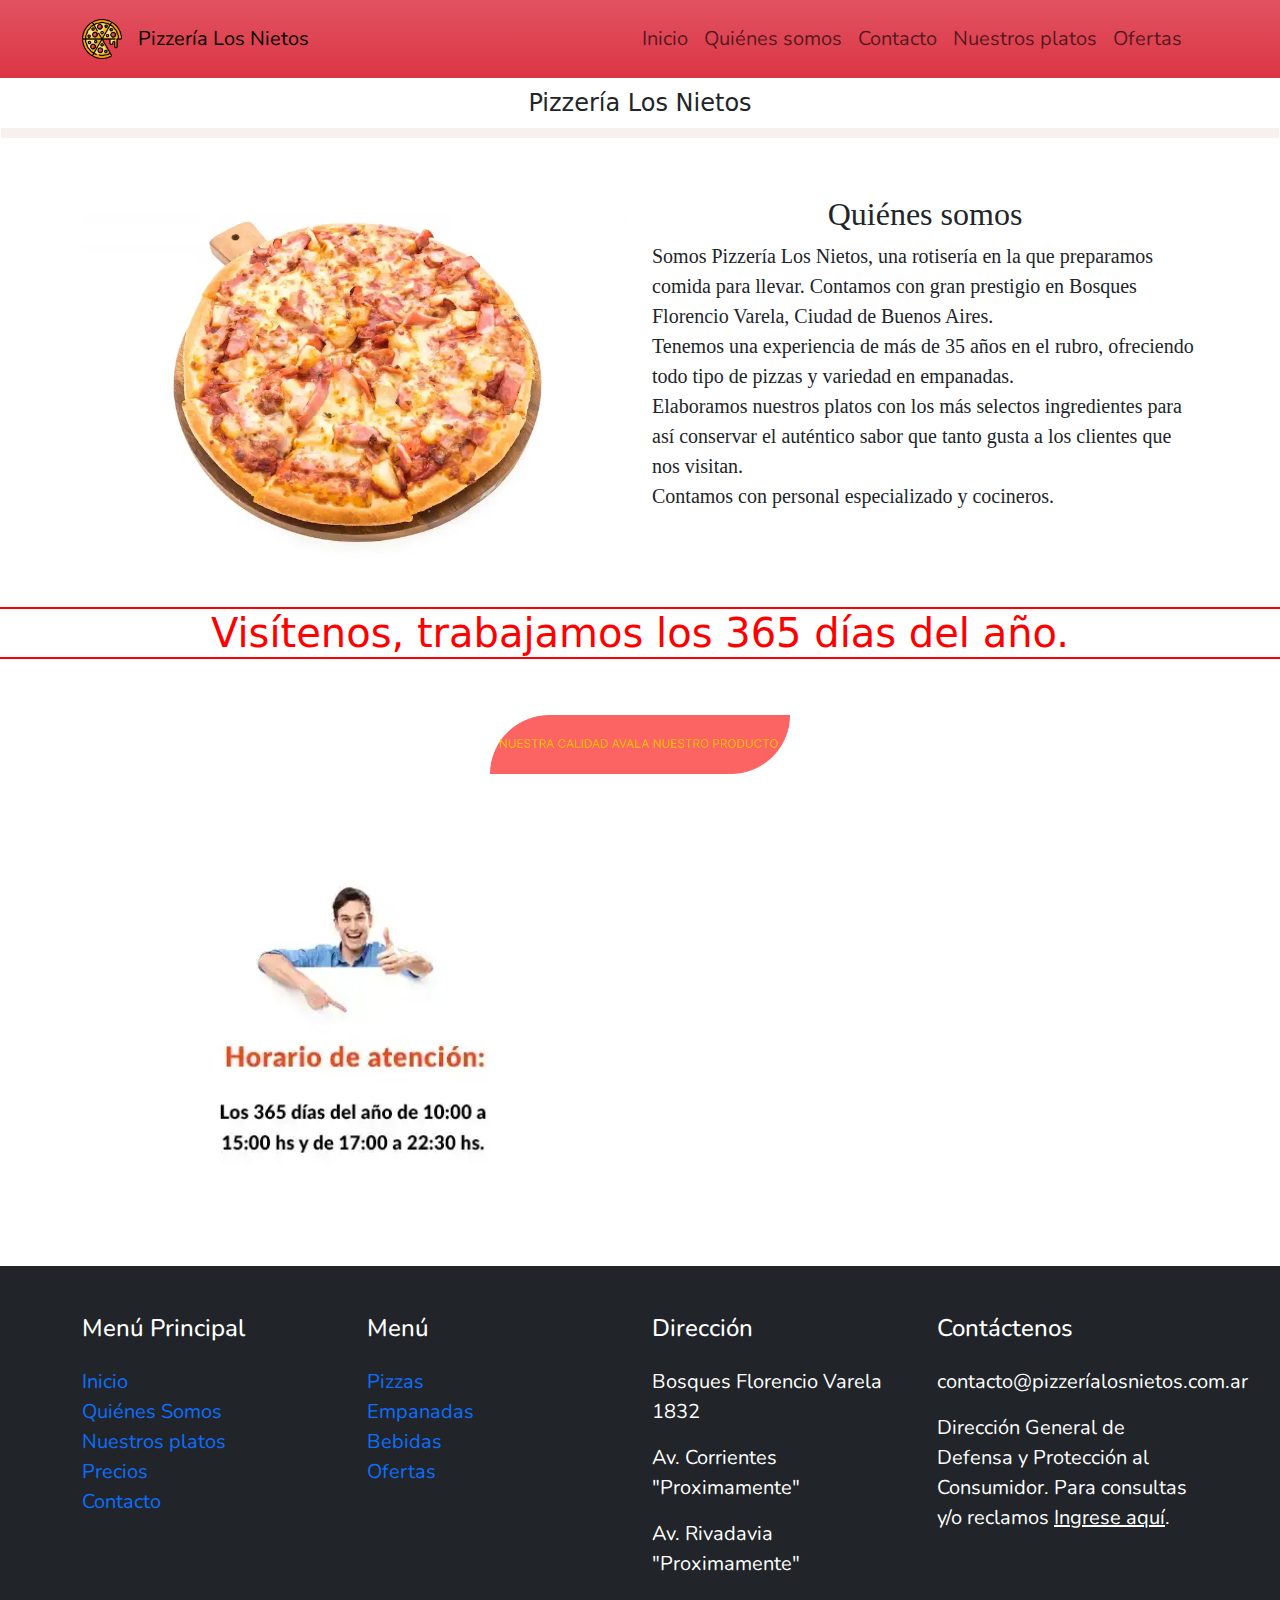
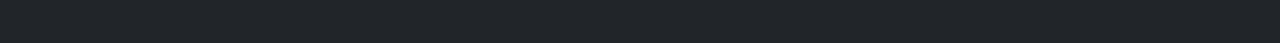
<file: paginas/quienes_somos.html>
<!DOCTYPE html>
<html lang="es">
<head>
    <meta charset="UTF-8">
    <meta name="viewport" content="width=device-width, initial-scale=1.0">
    <!--SEO-->
    <!--description-->
    <meta name="description" content="Somos Pizzería Los Nietos, la mejores pizzas y empanadas de zona sur. ">
    <meta name="keywords" content="Rotisería. Pizzas. Empanadas. mejores pizzas. Zona sur. Pizzas a domicilio">
    <!--BTS-->
    <link rel="stylesheet" href="../libs/bootstrap/css/bootstrap.min.css">
    <!--fabicon-->
    <link rel="shortcut icon" href="../assets/icons/logo.webp" type="image/x-icon">
    <!--css-->
    <link rel="stylesheet" href="../css/estilos.css">
    <title>Quiénes somos</title>
</head>
<body>
    <header>
        <nav class="navbar navbar-expand-lg navbar-light bg-danger bg-gradient">
            <div class="container">
                <a class="navbar-brand" href="../index.html">
                    <img class="icon-pizza" src="../assets/icons/logo.webp" alt="pizza" height="40">
                    <a class="pizzeria" href="../index.html">Pizzería Los Nietos</a>
                </a>
                <button class="navbar-toggler" data-bs-toggle="collapse" data-bs-target="#mi-menu">
                    <span class="navbar-toggler-icon"></span>
                </button>
                <div class="collapse navbar-collapse m-2" id="mi-menu">
                    <ul class="navbar-nav ms-auto">
                        <li class="nav-item">
                            <a class="nav-link" href="../index.html">Inicio</a>
                        </li>
                        <li class="nav-item">
                            <a class="nav-link" href="#">Quiénes somos</a>
                        </li>
                        <li class="nav-item">
                            <a class="nav-link" href="./contacto.html">Contacto</a>
                        </li>
                        <li class="nav-item">
                            <a class="nav-link" href="./nuestros_platos.html">Nuestros platos</a>
                        </li>
                        <li class="nav-item">
                            <a class="nav-link" href="./ofertas.html">Ofertas</a>
                        </li>
                    </ul>
                </div>
            </div>
        </nav>
    </header>
    <main>
        <section>
            <div class=" caja">
                <h4>Pizzería Los Nietos</h4>
            </div>
            <div class="container my-5">
                <div class="row">
                    <div class="col-md-6">
                        <img src="../assets/pizza-hawaiana_1203-2455.webp" alt="pizza-hawaiana" class="img-fluid">
                    </div>
                    <div class="col-md-6">
                        <h2 class="titulo">Quiénes somos</h2>
                        <p class="titulo">Somos Pizzería Los Nietos, una rotisería en la que preparamos comida para llevar. Contamos con gran prestigio en Bosques Florencio Varela, Ciudad de Buenos Aires.<br>
                            Tenemos una experiencia de más de 35 años en el rubro, ofreciendo todo tipo de pizzas y variedad en empanadas.<br>
                            Elaboramos nuestros platos con los más selectos ingredientes para así conservar el auténtico sabor que tanto gusta a los clientes que nos visitan.<br>
                            Contamos con personal especializado y cocineros.</p>
                    </div>
                </div>
            </div>
            <div class="extra">
                <h1>Visítenos, trabajamos los 365 días del año.</h1>
            </div>
        </section>
    </main>
    <div class="container">
        <div class="row ">
            <div class="col-lg-12 d-flex justify-content-center my-5" >
                <img src="../assets/frase rosa.png" width="300px" alt="frase">
            </div>
        </div>
        </div>
    <div class="container">
        <div class="row">
            <div class="col-lg-6 d-flex justify-content-center my-5">
                <img src="../assets/hombre.webp" width="300px" height="300px" alt="hombre">
                    
            </div>
            <div class="col-lg-6 d-flex justify-content-center my-5">
                <iframe src="https://www.google.com/maps/embed?pb=!1m18!1m12!1m3!1d3894.503273233618!2d-58.228615520973136!3d-34.834264359014796!2m3!1f0!2f0!3f0!3m2!1i1024!2i768!4f13.1!3m3!1m2!1s0x95a3284818be904d%3A0xddf069ecf1e3ab5e!2sBosques%2C%20Provincia%20de%20Buenos%20Aires!5e0!3m2!1ses!2sar!4v1691415590429!5m2!1ses!2sar" width="450" height="300px" style="border:0;" allowfullscreen="" loading="lazy" referrerpolicy="no-referrer-when-downgrade"></iframe>
            </div>
        </div>
    </div>
    <footer class="bg-dark text-white py-5 mt-5">
        <div class="container">
            <div class="row">
                <div class="col-lg-3">
                    <h4 class="mb-4">Menú Principal</h4>
                    <ul class="list-unstyled">
                        <li>
                            <a href="../index.html">Inicio</a>
                        </li>
                        <li>
                            <a href="#">Quiénes Somos</a>
                        </li>
                        <li>
                            <a href="./nuestros_platos.html">Nuestros platos</a>
                        </li>
                        <li>
                            <a href="#">Precios</a>
                        </li>
                        <li>
                            <a href="./contacto.html">Contacto</a>
                        </li>
                    </ul>
                </div>
                <div class="col-lg-3">
                    <h4 class="mb-4">Menú</h4>
                    <ul class="list-unstyled">
                        <li>
                            <a href="#">Pizzas</a>
                        </li>
                        <li>
                            <a href="#">Empanadas</a>
                        </li>
                        <li>
                            <a href="./ofertas.html">Bebidas</a>
                        </li>
                        <li>
                            <a href="./ofertas.html">Ofertas</a>
                        </li>
                    </ul>
                </div>
                <div class="col-lg-3">
                    <h4 class="mb-4">Dirección</h4>
                    <p>Bosques Florencio Varela 1832</p>
                    <p>Av. Corrientes "Proximamente"</p>
                    <p>Av. Rivadavia "Proximamente"</p>
                </div>
                <div class="col-lg-3">
                    <h4 class="mb-4">Contáctenos</h4>
                    <p>contacto@pizzeríalosnietos.com.ar</p>
                    <p>Dirección General de Defensa y Protección al Consumidor. Para consultas y/o reclamos <a href="#" class="text-white">Ingrese aquí</a>.</p>
                </div>
            </div>
        </div>
    </footer>
    <script src="../libs/bootstrap/js/bootstrap.bundle.min.js"></script>
</body>
</html>
</file>
<file: css/estilos.css>
@import url("https://fonts.googleapis.com/css2?family=Nunito:wght@400;800&display=swap");
.navbar-text,
.navbar.brand,
.nav-link,
.container {
  font-family: "Nunito", sans-serif;
  font-size: 20px;
}

/*variables*/
/*Condicionales*/
* {
  margin: 0;
  padding: 0;
  box-sizing: border-box;
}

/*Animacion*/
.icon-pizza {
  animation-name: logo-pizza;
  animation-iteration-count: 8;
  animation-timing-function: ease-out;
  animation-duration: 2s;
  animation-delay: 1s;
}

.pizzeria {
  text-decoration: none;
  color: #000;
}

.extra h1 {
  border-top: 2px solid red;
  border-bottom: 2px solid red;
  color: red;
}

.galeria h1 {
  text-align: center;
  margin: 20px 0 15px 0;
  font-weight: 300;
}

.linea {
  margin-bottom: 40px;
}

.contenedor-imagenes {
  display: flex;
  width: 85%;
  margin: auto;
  justify-content: space-around;
  flex-wrap: wrap;
  border-radius: 3px;
}

.contenedor-imagenes .imagen {
  width: 32%;
  position: relative;
  height: 250px;
  margin-bottom: 5px;
  box-shadow: 0px 0px 3px 0px rgba(0, 0, 0, 0.75);
}

.imagen img {
  width: 100%;
  height: 100%;
  object-fit: cover;
}

.overlay {
  position: absolute;
  bottom: 0;
  left: 0;
  background: rgba(105, 131, 146, 0.781);
  width: 100%;
  height: 0;
  overflow: hidden;
  transition: 0.5s ease;
}

.overlay h2 {
  color: #fff;
  font-weight: 300;
  font-size: 30px;
  position: absolute;
  top: 50%;
  left: 50%;
  text-align: center;
  transform: translate(-50%, -50%);
}

.imagen:hover .overlay {
  height: 100%;
  cursor: pointer;
}

.grid-padre {
  display: flex;
  align-items: center;
  justify-content: center;
}

.the-grid {
  width: 800px;
  height: 300px;
  display: grid;
  grid-template-columns: 1fr 1fr 1fr;
  grid-template-areas: "c1 c2 c3";
  gap: 25px 25px;
  margin: 30px;
}

.grid-item {
  border-radius: 8px;
  display: flex;
  align-items: end;
  justify-content: end;
}

h3 {
  border: 2px solid #c42323;
  background-color: #c42323;
  border-radius: 8px;
}

.c1 {
  grid-area: c1;
  background-image: url("../assets/7up.webp");
  background-size: cover;
  position: relative;
  width: 100%;
  height: 100%;
}

.c2 {
  grid-area: c2;
  background-image: url("../assets/coca.webp");
  background-size: cover;
  background-position: center;
  width: 100%;
  height: 100%;
}

.c3 {
  grid-area: c3;
  background-image: url("../assets/pessi.webp");
  background-size: cover;
  background-position: center;
  width: 100%;
  height: 100%;
}

@keyframes logo-pizza {
  0% {
    transform: rotate(0);
  }
  100% {
    transform: rotate(360deg);
  }
}
/*Condicionales*/
.caja {
  margin-top: 10px;
  border: 1px solid #ffffff;
  margin-bottom: 20px;
}

/*Bucle o ciclo for*/
h1 {
  text-align: center;
}

h2 {
  text-align: center;
}

/*Mixins*/
/*llamado a la funcion*/
.caja h4 {
  border-bottom: 10px solid #f8efef;
  padding-bottom: 10px;
  text-align: center;
  background-color: #fff;
}

/*mixins sin parametros*/
.titulo {
  font-family: Cambria, Cochin, Georgia, Times, "Times New Roman", serif;
}

footer ul li a {
  text-decoration: none;
}

@media screen and (max-width: 1000px) {
  .contenedor-imagenes {
    width: 95%;
  }
}
@media screen and (max-width: 700px) {
  .contenedor-imagenes {
    width: 90%;
  }
  .contenedor-imagenes .imagen {
    width: 48%;
  }
}
@media screen and (max-width: 699px) {
  h1 {
    font-size: 22px;
  }
  .contenedor-imagenes {
    width: 98%;
  }
  .contenedor-imagenes .imagen {
    width: 80%;
  }
}


/*# sourceMappingURL=estilos.css.map */
</file>
